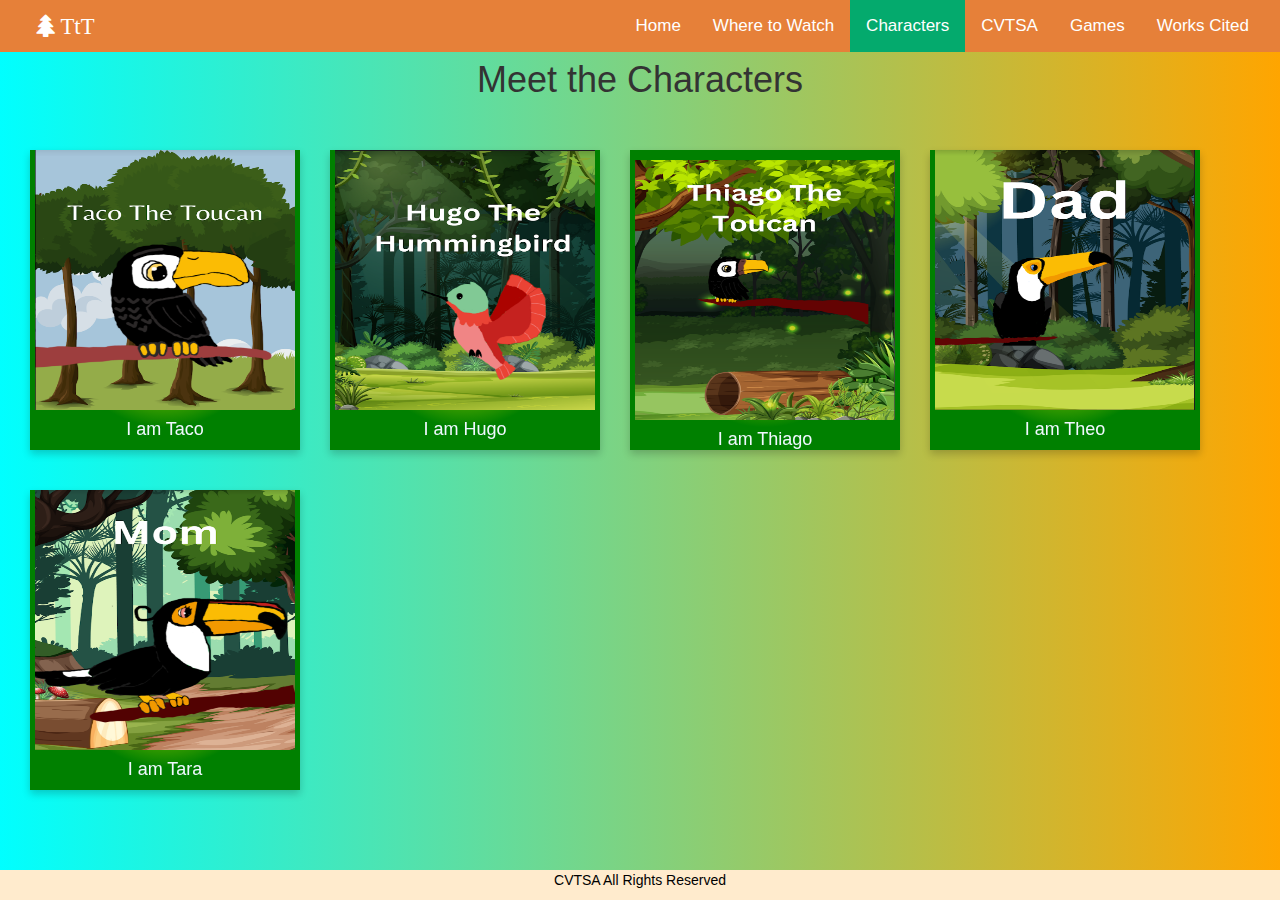
<file: About.html>
<!DOCTYPE html>
<html>

<head>
  <meta name="viewport" content="width=device-width, initial-scale=1">
  <link rel="stylesheet" href="Asset/bootstrap/css/bootstrap.min.css">
  <link rel="stylesheet" href="https://cdnjs.cloudflare.com/ajax/libs/font-awesome/4.7.0/css/font-awesome.min.css">
  <link rel="stylesheet" href="Asset/styles.css">
</head>

<body style="background-color:cyan;background-image: linear-gradient(to right, cyan , ORANGE)">
  <div class="col-lg-12 col-sm-12 col-md-12 col-xs-12  topnav">
    <div class="col-lg-12 col-sm-12 col-md-12 col-xs-12  topnav" style="position: fixed; top: 0;left:0; z-index: 3;">
      <a href="Index.html" class="logo" style="font-family:cursive"><i class="fa fa-tree fa-lg" aria-hidden="true"> TtT</i></a>
      <div class=" topnav" id="myTopnav">
        <a href="Index.html">Home</a>
        <a href="WhereToWarch.html">Where to Watch</a>
        <a href="#about" class="active">Characters</a>
        <a href="CVTSA.html">CVTSA</a>
        <a href="Games.html">Games</a>
        <a href="MagicMoments.html">Works Cited</a>
        <a href="javascript:void(0);" class="icon" onclick="myFunction()">
          <i class="fa fa-bars"></i>
        </a>
      </div>
    </div>
  </div>
 
<br>
<br>
  <h1 class="m-7 text-center">Meet the Characters</h1>
  <div class="col-lg-12">
    <div class="flip-card col-lg-4">
      <div class="flip-card-inner">
        <div class="flip-card-front">
          <img src="Asset/taco.png" alt="Avatar" style="width:260px;height: 260px;">
          <h4 style="color: aliceblue;">I am Taco</h4>
        </div>
        <div class="flip-card-back">
          <h1>Taco the Toucan</h1>
          <p style="padding: 1rem;">This is Taco. He is the main character. He’s curious, funny, brave, and playful.
             Taco is six years old and he is in school for birds. Taco lives in the Amazon rainforest with his family. Taco loves to play outside in the giant Amazon rainforest.</p>
        </div>
      </div>
    </div>
    <div class="flip-card col-lg-4">
      <div class="flip-card-inner">
        <div class="flip-card-front">
          <img src="Asset/hugo.png" alt="Avatar" style="width:260px;height: 260px;">
          <h4 style="color: aliceblue;">I am Hugo</h4>
        </div>
        <div class="flip-card-back">
          <h1>Hugo the Hummingbird</h1>
          <p style="padding: 1rem;">Taco’s best friend is a hummingbird named Hugo. He is kind, talkative, funny, and overexcited. 
            He is fast and loves flying. 
            Hugo and Taco spend most of their time after school exploring the Amazon rainforest and playing together.
</p>
        </div>
      </div>
    </div>
    <div class="flip-card col-lg-4">
      <div class="flip-card-inner">
        <div class="flip-card-front">
          <h4></h4>
          <img src="Asset/thiago.png" alt="Avatar" style="width:260px;height:260px;">
          <h4 style="color: aliceblue;">I am Thiago</h4>
        </div>
        <div class="flip-card-back">
          <h1>Thiago the Toucan</h1>
          <p style="padding: 1rem;">Taco’s little brother's name is Thiago. He’s 4 years old. He's nervous, creative, and silly. 
            Thiago still has a lot to learn, like flying and using his manners. He is in the Amazon Rainforest Preschool.</p>
        </div>
      </div>
    </div>
    <div class="flip-card col-lg-4">
      <div class="flip-card-inner">
        <div class="flip-card-front">
          <img src="Asset/dad.png" alt="Avatar" style="width:260px;height:260px;">
          <h4 style="color: aliceblue;">I am Theo</h4>
        </div>
        <div class="flip-card-back">
          <h1>Theo the Toucan</h1>
          <p style="padding: 1rem;">Theo is Taco's dad. He’s hard-working, caring, funny, smart, and kind. He is also Taco’s gym teacher.
          <p>
        </div>
      </div>
    </div>
    <div class="flip-card col-lg-4">
      <div class="flip-card-inner">
        <div class="flip-card-front">
          <img src="Asset/mom.png" alt="Avatar" style="width:260px;height:260px;">
          <h4 style="color: aliceblue;">I am Tara</h4>
        </div>
        <div class="flip-card-back">
          <h1>Tara the Toucan</h1>
          <p style="padding: 1rem;">Taco’s mom's name is Tara. She is artistic, thoughtful, kind, and smart.
            She works as an art teacher at Taco’s school. Before she was an art teacher, she was a photographer.
            </p>
        </div>
      </div>
    </div>
    <br>
    <br>
    <br>
  </div>
  <hr style="height:2px; width:80%; border-width:0; color:transparent; background-color:transparent">
  <hr style="height:2px; width:80%; border-width:0; color:transparent; background-color:transparent">


  <div style="position: fixed; left: 0; bottom: 0; width: 100%; background-color:blanchedalmond; color: black; text-align: center;">
    <p>CVTSA All Rights Reserved</p>
  </div>

  <script>
    function myFunction() {
      var x = document.getElementById("myTopnav");
      if (x.className === "topnav") {
        x.className += " responsive";
      } else {
        x.className = "topnav";
      }
    }
  </script>

</body>

</html>
</file>
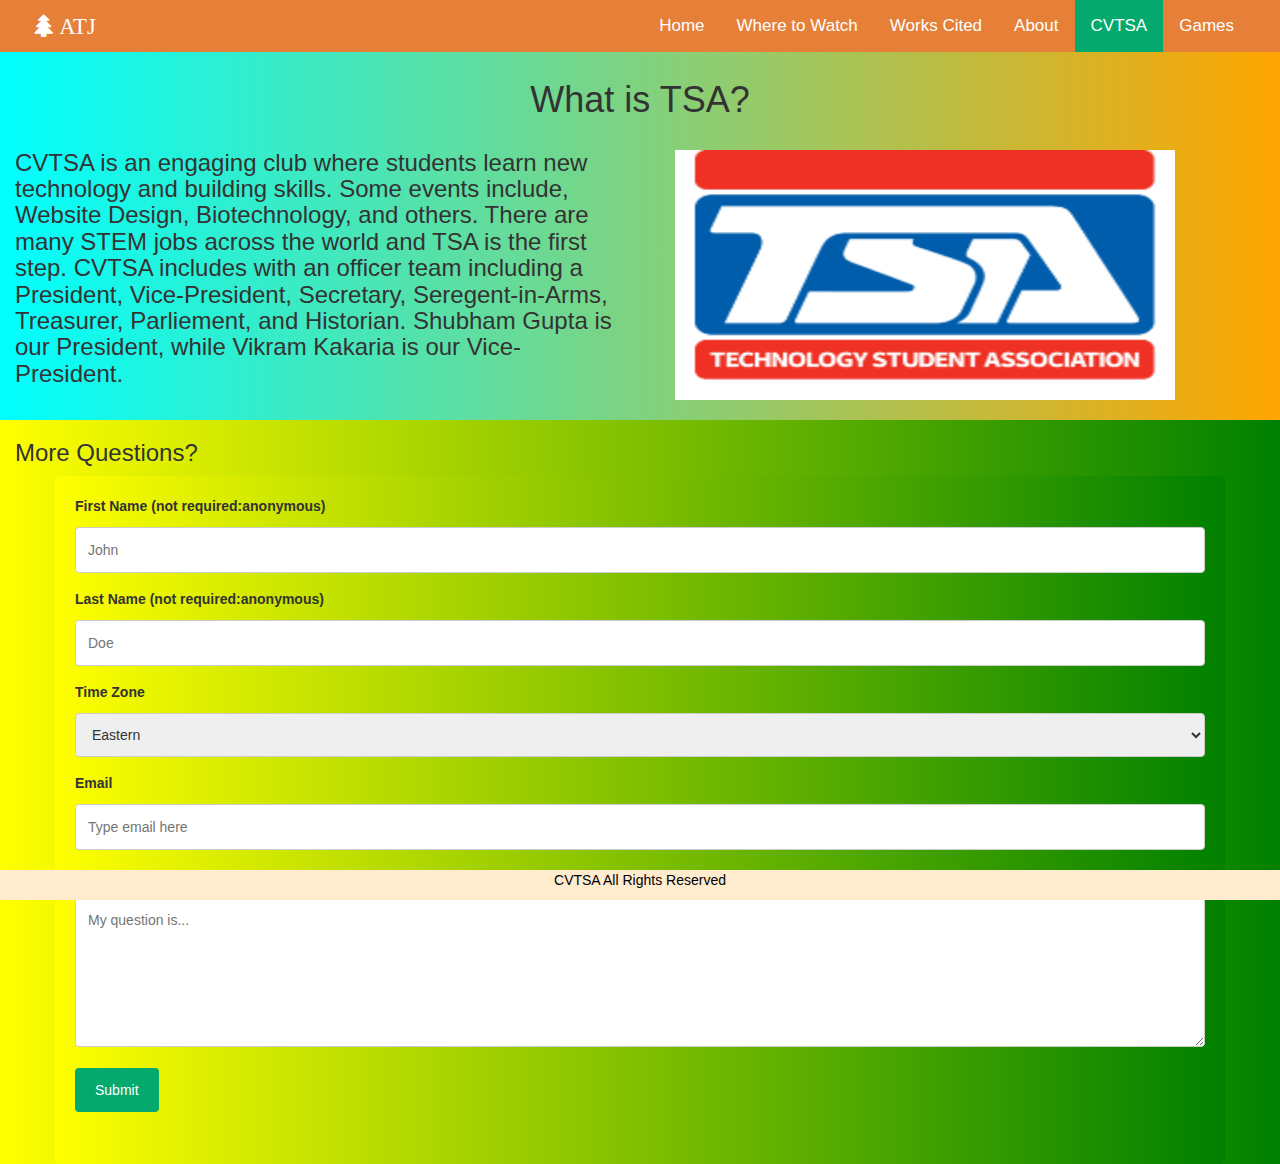
<file: CVTSA.html>
<!DOCTYPE html>
<html>

<head>
  <meta name="viewport" content="width=device-width, initial-scale=1">
  <link rel="stylesheet" href="Asset/bootstrap/css/bootstrap.min.css">
  <link rel="stylesheet" href="https://cdnjs.cloudflare.com/ajax/libs/font-awesome/4.7.0/css/font-awesome.min.css">
  <link rel="stylesheet" href="Asset/styles.css">
</head>

<body style="background-color:cyan;background-image: linear-gradient(to right, cyan , ORANGE)">
  <div class="col-lg-12 col-sm-12 col-md-12 col-xs-12  topnav" style="position: fixed; top: 0; z-index: 3;">
	  <a href="Index.html" class="logo" style="font-family:cursive">
      <i class="fa fa-tree fa-lg" aria-hidden="true"> ATJ</i></a>
     <div class="col-lg-8 col-md-8 col-sm-8 col-xs-8 topnav">
      <div class=" topnav" id="myTopnav">
        <a href="Index.html" >Home</a>
        <a href="WhereToWarch.html">Where to Watch</a>
        <a href="MagicMoments.html">Works Cited</a>
        <a href="About.html">About</a>
		<a href="#CVTSA" class="active">CVTSA</a>
	      <a href="Games.html">Games</a>
        <a href="javascript:void(0);" class="icon" onclick="myFunction()">
          <i class="fa fa-bars"></i>
        </a>
      </div>
    </div>
  </div>

<br>
<br>
<br>
<h1 class="m-7 text-center">What is TSA? </h1>

 
  

  
  <div class="col-lg-6">
	<p class="h3"> CVTSA is an engaging club where students learn new technology and building skills. Some events include, Website Design, Biotechnology, and others. There are many STEM jobs across the world and TSA is the first step. CVTSA includes with an officer team including a President, Vice-President, Secretary, Seregent-in-Arms, Treasurer, Parliement, and Historian. Shubham Gupta is our President, while Vikram Kakaria is our Vice- President.
	</p>  
    </div>
	<div class="col-lg-5" style="margin: 2rem;">
		<img src="Asset/img/tsa.png" height="250" width="500">
	</div>
</div>
<div class="col-lg-12 col-md-12 col-sm-12 col-xs-12" style="background-color:yellow;background-image: linear-gradient(to right, yellow , GREEN)">
	
<h3>More Questions?</h3>

<div class="container">
  <form style="
    padding-bottom: 32px;
">
    <label for="fname">First Name (not required:anonymous)</label>
    <input type="text" id="fname" name="firstname" placeholder="John">

    <label for="lname">Last Name (not required:anonymous)</label>
    <input type="text" id="lname" name="lastname" placeholder="Doe">

    <label for="zone">Time Zone</label>
    <select id="timezone" name="time-zone">
      <option value="eastern">Eastern</option>
      <option value="central">Central</option>
      <option value="mountain-daylight">Mountain Daylight</option>
      <option value="mountain-standard">Mountain Standard</option>
      <option vaule="pacific">Pacific</option>
      <option vaule="alaska">Alaska</option>
      <option vaule="hawaii">Hawaii-Aleutian Standard</option>
    </select>
	<label for="mail">Email</label>
    
     <input type="text" id="email" name="emailme" placeholder="Type email here">
    <label for="subject">What is your question?</label>
    <textarea id="subject" name="subject" placeholder="My question is..." style="height:150px"></textarea>

    <input type="submit" onClick="Submit()">
  </form>
</div>
	</div>
 <br>
<br>
	<br>
  <div style="position: fixed; left: 0; bottom: 0; width: 100%; background-color:blanchedalmond; color: black; text-align: center;">
    <p>CVTSA All Rights Reserved</p>
  </div>
  <script>
    function myFunction() {
      var x = document.getElementById("myTopnav");
      if (x.className === "topnav") {
        x.className += " responsive";
      } else {
        x.className = "topnav";
      }
    }
	  
	  function Submit() {
	 alert("Thank you for your submission!!!");
	  window.location.href="Index.html"
	  }
  </script>

</body>

</html>
</file>
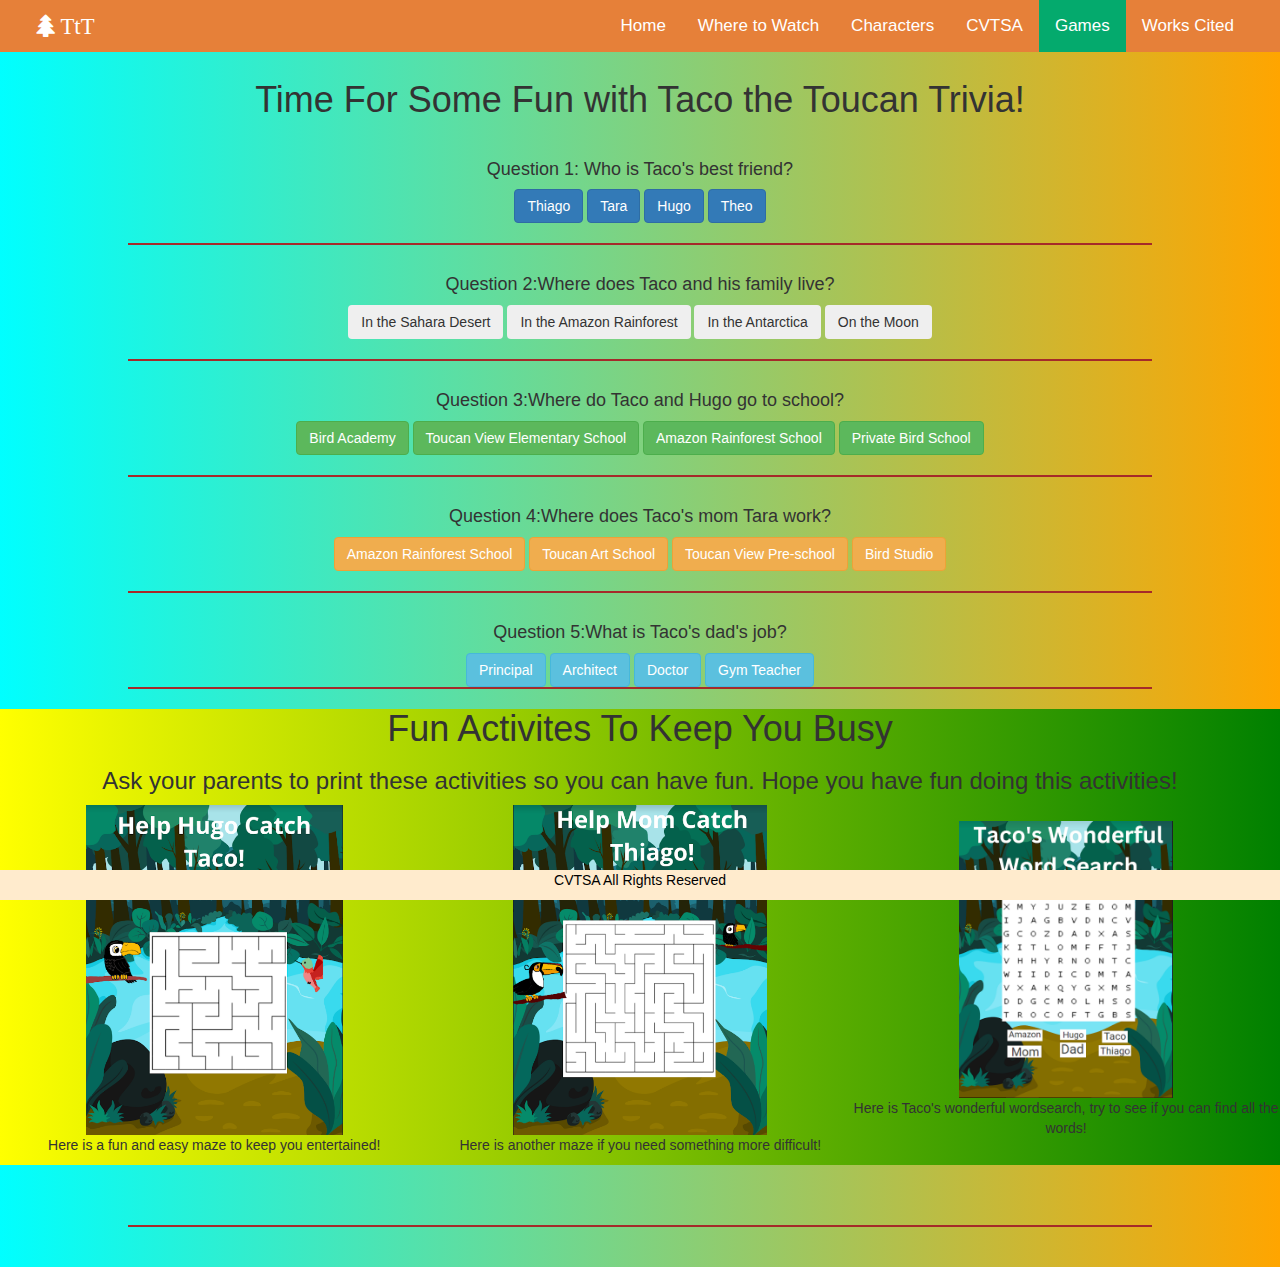
<file: Games.html>
<!DOCTYPE html>
<html>

<head>
  <meta name="viewport" content="width=device-width, initial-scale=1">
  <link rel="stylesheet" href="Asset/bootstrap/css/bootstrap.min.css">
  <link rel="stylesheet" href="https://cdnjs.cloudflare.com/ajax/libs/font-awesome/4.7.0/css/font-awesome.min.css">
  <link rel="stylesheet" href="Asset/styles.css">
</head>

<body style="background-color:cyan;background-image: linear-gradient(to right, cyan , ORANGE)">
  <div class="col-lg-12 col-sm-12 col-md-12 col-xs-12  topnav" style="position: fixed; top: 0; z-index: 3;">
    <a href="Index.html" class="logo" style="font-family:cursive"><i class="fa fa-tree fa-lg" aria-hidden="true"> TtT</i></a>
    <div class="col-lg-8 col-md-8 col-sm-8 col-xs-8 topnav">
      <div class=" topnav" id="myTopnav">
        <a href="Index.html">Home</a>
        <a href="WhereToWarch.html">Where to Watch</a>
        <a href="About.html">Characters</a>
        <a href="CVTSA.html">CVTSA</a>
        <a href="#games" class="active">Games</a>
        <a href="MagicMoments.html">Works Cited</a>
        <a href="javascript:void(0);" class="icon" onclick="myFunction()">
          <i class="fa fa-bars"></i>
        </a>
      </div>
    </div>
  </div>
  <br>
  <br>
  <br>
<div class="col-lg-12 col-md-12 col-sm-12 col-xs-12 text-center">
      <h1>Time For Some Fun with Taco the Toucan Trivia!</h1>
      <br>
    </div>

    <div class="col-lg-12 col-md-12 col-sm-12 col-xs-12">
      <h4 style="text-align:center;">Question 1: Who is Taco's best friend?</h4>
      <p id="Q1" style="text-align:center; color:red"></p>

      <p style="color:green;text-align:center;" id="Q1.2"></p>
      <div style="text-align: center;">
        <button class="btn btn-primary" type="button"
        onclick="document.getElementById('Q1').innerHTML='Incorrect, try again!'">Thiago</button>


        <button class="btn btn-primary" type="button"
          onclick="document.getElementById('Q1').innerHTML='Incorrect, try again!'">Tara</button>

        <button class="btn btn-primary" type="button"
          onclick="document.getElementById('Q1.2').innerHTML='Correct!'">Hugo</button>

        <button class="btn btn-primary" type="button"
          onclick="document.getElementById('Q1').innerHTML='Incorrect, try again!'">Theo</button>
      </div>
      <br>
    </div>

    <hr style="height:2px; width:80%; border-width:0; color:brown; background-color:brown">

    <div class="col-lg-12 col-md-12 col-sm-12 col-xs-12">
      <h4 style="text-align:center;">Question 2:Where does Taco and his family live?</h4>

      <p id="Q2" style="text-align:center; color:red"></p>

      <p style="color:green; text-align:center;" id="Q2.2"></p>
      <div style="text-align: center;">
        <button class="btn btn-secondary" type="button"
          onclick="document.getElementById('Q2').innerHTML='Incorrect, try again!'">In the Sahara Desert</button>

        <button class="btn btn-secondary" type="button"
          onclick="document.getElementById('Q2.2').innerHTML='Correct!'">In the Amazon Rainforest</button>

        <button class="btn btn-secondary" type="button"
          onclick="document.getElementById('Q2').innerHTML='Incorrect, try again!'">In the Antarctica</button>

        <button class="btn btn-secondary" type="button"
          onclick="document.getElementById('Q2').innerHTML='Incorrect, try again!'">On the Moon</button>
      </div>

      <br>
    </div>

    <hr style="height:2px; width:80%; border-width:0; color:brown; background-color:brown">

    <div class="col-lg-12 col-md-12 col-sm-12 col-xs-12">

      <h4 style="text-align:center; text-align:center;">Question 3:Where do Taco and Hugo go to school?</h4>

      <p  id="Q3" style="text-align:center; color: red;"></p>
  
      <p style="color:green; text-align:center;" id="Q3.2"></p>
      <div style="text-align: center;">
      <button class="btn btn-success" type="button"
        onclick="document.getElementById('Q3').innerHTML='Incorrect, try again!'">Bird Academy</button>
  
      <button class="btn btn-success" type="button"
        onclick="document.getElementById('Q3').innerHTML='Incorrect, the answer is Amazon Rainforest School'">Toucan View Elementary School</button>
  
      <button class="btn btn-success" type="button"
        onclick="document.getElementById('Q3.2').innerHTML='Correct!'">Amazon Rainforest School</button>
  
      <button class="btn btn-success" type="button"
        onclick="document.getElementById('Q3').innerHTML='Incorrect, the answer is Amazon Rainforest School '">Private Bird School</button>
      </div>
      <br>
    </div>

    <hr style="height:2px; width:80%; border-width:0; color:brown; background-color:brown">


    <div class="col-lg-12 col-md-12 col-sm-12 col-xs-12">
      <h4 style="text-align:center;">Question 4:Where does Taco's mom Tara work?</h4>

      <p  id="Q4" style="text-align:center;"></p>
  
      <p style="color:green; text-align:center;" id="Q4.2"></p>
      <div style="text-align: center;">
      <button class="btn btn-warning" type="button"
        onclick="document.getElementById('Q4.2').innerHTML='Correct!'">Amazon Rainforest School</button>
  
      <button class="btn btn-warning" type="button"
        onclick="document.getElementById('Q4').innerHTML='Incorrect'">Toucan Art School</button>
  
      <button class="btn btn-warning" type="button"
        onclick="document.getElementById('Q4').innerHTML='Incorrect, the answer is Amazon Rainforest School'">Toucan View Pre-school</button>
      <button class="btn btn-warning" type="button"
        onclick="document.getElementById('Q4').innerHTML='Incorrect, the answer is Amazon Rainforest School'">Bird Studio</button>
      </div>
      <br>
    </div>

    <hr style="height:2px; width:80%; border-width:0; color:brown; background-color:brown">


    <div class="col-lg-12 col-md-12 col-sm-12 col-xs-12">
      <h4 style="text-align:center;">Question 5:What is Taco's dad's job?</h4>

      <p  id="Q5" style="text-align:center;"></p>
  
      <p style="color:green; text-align:center;" id="Q5.2"></p>
      <div style="text-align: center;">
      <button class="btn btn-info" type="button"
        onclick="document.getElementById('Q5').innerHTML='Incorrect, the answer is Gym Teacher'">Principal</button>
  
      <button class="btn btn-info" type="button"
        onclick="document.getElementById('Q5').innerHTML='Incorrect, the answer is Gym Teacher'">Architect</button>
  
      <button class="btn btn-info"" type="button"
        onclick="document.getElementById('Q5').innerHTML='Incorrect, the answer is Gym Teacher'">Doctor</button>
  
      <button class="btn btn-info" type="button"
        onclick="document.getElementById('Q5.2').innerHTML='Correct!'">Gym Teacher</button>
                                                                      
      </div>
      </div>
      <br>
      <hr style="height:2px; width:80%; border-width:0; color:brown; background-color:brown">
      <div style="background-color:yellow;background-image: linear-gradient(to right, yellow , GREEN)">
      <h1 align="center">Fun Activites To Keep You Busy</h1>
      <h3 align="center">Ask your parents to print these activities so you can have fun. Hope you have fun doing this activities!</h3>
      <table>
        <tr>
          <td>
            <center><img src="Asset/easymaze.png" alt="Easy Maze" width="60%" height="40%"></center>
            <p align="center">Here is a fun and easy maze to keep you entertained!</p>
          </td>
          <td>
            <center><img src="Asset/hardmaze.png" alt="Hard Maze" width="60%" height="40%"><center>
              <p align="center">Here is another maze if you need something more difficult!</p>
          </td>
          <td>
            <center><img src="Asset/wordsearch.png" alt="Word Search" width="50%" height="40%"><center>
              <p align="center">Here is Taco's wonderful wordsearch, try to see if you can find all the words!</p>
          </td>
        </tr>
      </table>
      </div>
    
    <br>
   
    <br>
   
      <hr style="height:2px; width:80%; border-width:0; color:brown; background-color:brown">
      <br>
      <div style="position: fixed; left: 0; bottom: 0; width: 100%; background-color:blanchedalmond; color: black; text-align: center;">
    <p>CVTSA All Rights Reserved</p>
  </div>
</file>
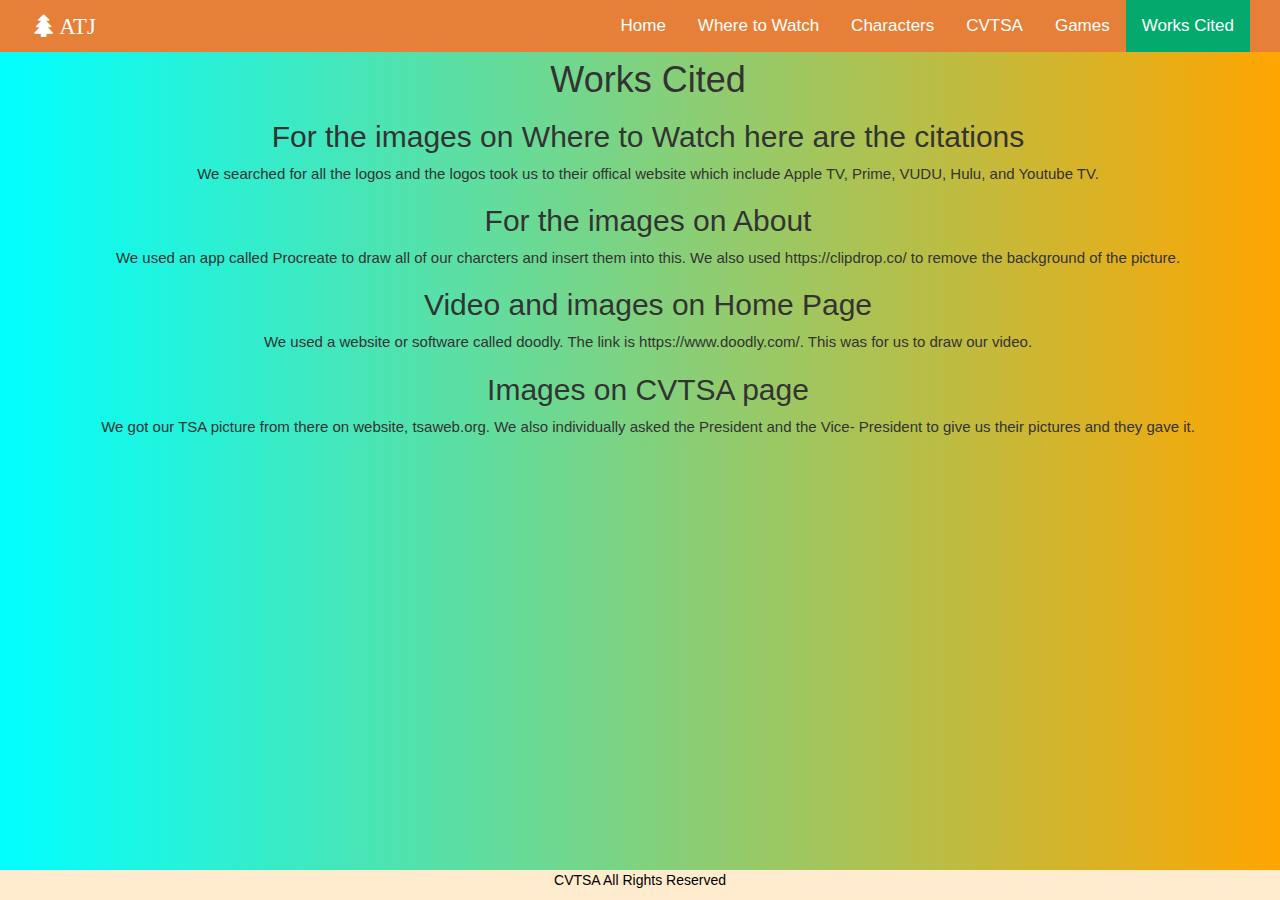
<file: MagicMoments.html>
<!DOCTYPE html>
<html>
<head>
<meta name="viewport" content="width=device-width, initial-scale=1">
<link rel="stylesheet" href="Asset/bootstrap/css/bootstrap.min.css">
<link rel="stylesheet" href="https://cdnjs.cloudflare.com/ajax/libs/font-awesome/4.7.0/css/font-awesome.min.css">
<link rel="stylesheet" href="Asset/styles.css">
</head>
<body style="background-color:cyan;background-image: linear-gradient(to right, cyan , ORANGE)">
  <div class="col-lg-12 col-sm-12 col-md-12 col-xs-12  topnav" style="position: fixed; top: 0; z-index: 3;">
    <a href="Index.html" class="logo" style="font-family:cursive"><i class="fa fa-tree fa-lg" aria-hidden="true"> ATJ</i></a>
<div class="col-lg-8 col-md-8 col-sm-8 col-xs-8 topnav"> 
<div class=" topnav" id="myTopnav">
  <a href="Index.html">Home</a>
  <a href="WhereToWarch.html">Where to Watch</a>
  <a href="About.html">Characters</a>
  <a href="CVTSA.html">CVTSA</a>
  <a href="Games.html">Games</a>
  <a href="#MM" class="active">Works Cited</a>
  <a href="javascript:void(0);" class="icon" onclick="myFunction()">
    <i class="fa fa-bars"></i>
  </a>
</div>
</div>
</div>
<br>
<br>
<div style="padding-left:16px">
  <h1 class="m-7 text-center">Works Cited</h1>
  <h2 class="m-7 text-center"> For the images on Where to Watch here are the citations</h2>
  <p style="font-size: 15px; text-align: center;"> We searched for all the logos and the logos took us to their offical website which include Apple TV, Prime, VUDU, Hulu, and Youtube TV.</p>
  <h2 class="m-7 text-center"> For the images on About</h2>
  <p style="font-size: 15px; text-align: center;"> We used an app called Procreate to draw all of our charcters and insert them into this. We also used https://clipdrop.co/ to remove the background of the picture.</p>
  <h2 class="m-7 text-center"> Video and images on Home Page </h2> 
  <p style="font-size: 15px; text-align: center;"> We used a website or software called doodly. The link is https://www.doodly.com/. This was for us to draw our video.</p>
  <h2 class="m-7 text-center text-align: center;"> Images on CVTSA page</h2>
  <p style="font-size: 15px; text-align: center;"> We got our TSA picture from there on website, tsaweb.org. We also individually asked the President and the Vice- President to give us their pictures and they gave it.
 

    
   
  <div style="position: fixed; left: 0; bottom: 0; width: 100%; background-color:blanchedalmond; color: black; text-align: center;">
    <p>CVTSA All Rights Reserved</p>
  </div>

<script>
function myFunction() {
  var x = document.getElementById("myTopnav");
  if (x.className === "topnav") {
    x.className += " responsive";
  } else {
    x.className = "topnav";
  }
}
</script>

</body>
</html>
</file>
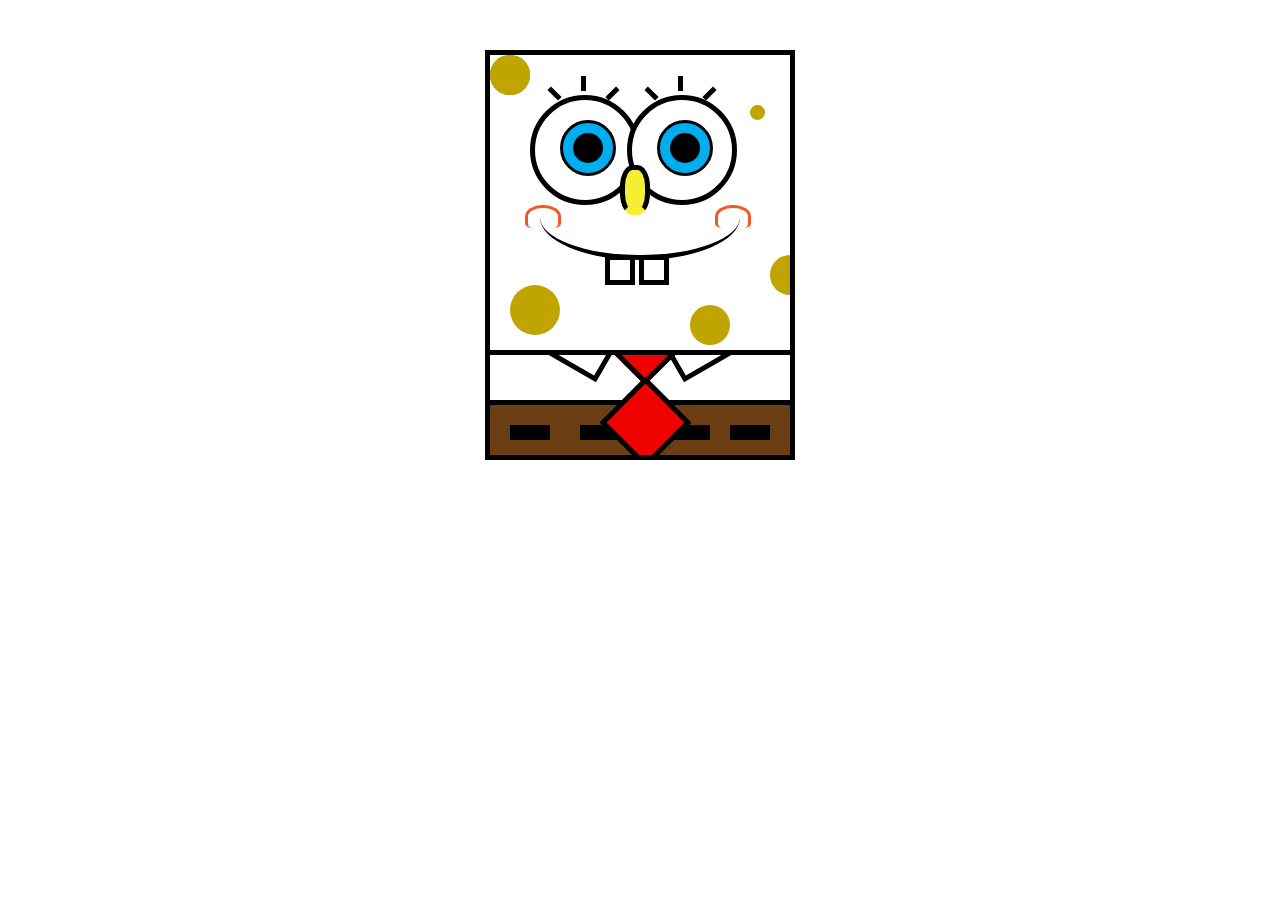
<file: SP.html>
<!DOCTYPE html>
<html lang="en">
<head>
  <meta charset="UTF-8">
  <title>SpongeBob SquarePants made with CSS - A PEN BY Carlos Arturo Esparza</title>
  <!-- http://codepen.io/falconmasters/pen/sBmcx -->
  <style>
  .body {
    --background:#F5EE31;
	
    width: 300px;
    height:400px;
    border:5px solid #000;
    position: relative;
    margin:50px auto;
    overflow:hidden;
  }

  /*----- ----- ----- OJOS ----- ----- -----*/
  .ojos {
    position: absolute;
    left:40px;
    top:40px;
    width:210px;
    z-index:10;
  }

  .ojo {
    background:#fff;
    position: relative;
    border:5px solid #000;
    width:100px;
    height:100px;
    margin-right:-17px;
    border-radius:50%;
    display: inline-block;
  }

  .ojo_externo {
    width: 50px;
    height:50px;
    border-radius:50%;
    position:absolute;
    top:20px;
    left:25px;
    background:#00AEEF;
    border:3px solid #000;
  }

  .ojo_interno {
    width:30px;
    height:30px;
    background:#000;
    border-radius:50%;
    position:relative;
    top:10px;
    left:10px;
  }

  .pestanas {
    position:relative;
    bottom:28px;
    left:12px;
  }

  .pestana {
    width:15px;
    height:5px;
    background:#000;
    transform:rotate(90deg);
    -moz-transform: rotate(90deg);
    -webkit-transform: rotate(90deg);
    -o-transform: rotate(90deg);
    -ms-transform: rotate(90deg);
    margin-right:10px;
    display:inline-block;
  }

  .pestana.primera {
    position:relative;
    top:10px;
    transform: rotate(45deg);
    -moz-transform: rotate(45deg);
    -webkit-transform: rotate(45deg);
    -o-transform: rotate(45deg);
    -ms-transform: rotate(45deg);
  }

  .pestana.tercera {
    position:relative;
    top:10px;
    transform: rotate(-45deg);
    -moz-transform: rotate(-45deg);
    -webkit-transform: rotate(-45deg);
    -o-transform: rotate(-45deg);
    -ms-transform: rotate(-45deg);
  }
  /*----- ----- ----- NARIZ ----- ----- -----*/
  .nariz {
    width:20px;
    height:40px;
    background:#F5EE31;
    position: absolute;
    top:110px;
    left:130px;
    border:5px solid #000;
    border-bottom:5px solid transparent;
    border-radius:42.5%;
    z-index:10;
  }

  /*----- ----- ----- BOCA ----- ----- -----*/
  .boca {
    width:200px;
    height:80px;
    background:transparent;
    position:absolute;
    top:120px;
    left:50px;
    border-radius:50%;
    border-bottom:5px solid #000;
    z-index:10;
  }
  .dientes {
    position:relative;
    top:80px;
    left:65px;

  }
  .diente {
    width:20px;
    height:20px;
    background:#fff;
    border:5px solid #000;
    display: inline-block;
  }

  .mejilla {
    width:30px;
    height:20px;
    background:transparent;
    position:absolute;
    top:30px;
    border:3px solid #F1592A;
    border-bottom:5px transparent;
    border-radius:50% 50% 20% 20%;
  }

  .mejilla.primera {
    left:-15px;
  }

  .mejilla.segunda {
    left:175px;
  }
  /*----- ----- ----- CAMISA ----- ----- -----*/
  .camisa {
    width:100%;
    height:50px;
    background:#fff;
    position: absolute;
    bottom:50px;
    border-top:5px solid #000;
    z-index:10;
    overflow:hidden;
  }

  .cuello {
    width:50px;
    height:30px;
    position: absolute;
    background:#fff;
    top:-25px;
    border:5px solid #000;
    -moz-transform: rotate(30deg);
    -webkit-transform: rotate(30deg);
    -o-transform: rotate(30deg);
    -ms-transform: rotate(30deg);
    transform: rotate(30deg);
  }

  .cuello.primero {
    left:60px;
  }

  .cuello.segundo {
    left:180px;
    -moz-transform: rotate(-30deg);
    -webkit-transform: rotate(-30deg);
    -o-transform: rotate(-30deg);
    -ms-transform: rotate(-30deg);
    transform: rotate(-30deg);
  }

  .corbata {
  }

  .cuello_corbata {
    width:40px;
    height:40px;
    background:#F00200;
    border:5px solid #000;
    position:absolute;
    left:130px;
    bottom:30px;
    z-index:50;
    -moz-transform: rotate(45deg);
    -webkit-transform: rotate(45deg);
    -o-transform: rotate(45deg);
    -ms-transform: rotate(45deg);
    transform: rotate(45deg);
  }

  .cola_corbata {
    width:55px;
    height:55px;
    background:#F00200;
    border:5px solid #000;
    position:absolute;
    left:123px;
    bottom:0px;
    z-index:50;
    -moz-transform: rotate(45deg);
    -webkit-transform: rotate(45deg);
    -o-transform: rotate(45deg);
    -ms-transform: rotate(45deg);
    transform: rotate(45deg);
  }

  /*----- ----- ----- PANTALONES ----- ----- -----*/
  .pantalones {
    width:100%;
    height:50px;
    background:#6A3D13;
    position: absolute;
    bottom:0%;
    border-top:5px solid #000; 
    z-index:10;
  }

  .cinturon {
    width:40px;
    height:15px;
    position:absolute;
    top:20px;
    background:#000;
  }

  .cinturon.primero {
    left:20px;
  }

  .cinturon.segundo {
    left:90px;
  }

  .cinturon.tercero {
    right:80px;
  }

  .cinturon.cuarto {
    right:20px;
  }

  /*----- ----- ----- POROS ----- ----- -----*/
  .poro {
    background:#C0A402;
    height:40px;
    width:40px;
    position:absolute;
    border-radius:50%;
    z-index:1;
  }

  .poro.primero {
    top:230px;
    left:20px;
    height:50px;
    width:50px;
  }

  .poro.segundo {
    top:200px;
    left:280px;
  }

  .poro.tercero {
    top:50px;
    left:260px;
    height:15px;
    width:15px;
  }

  .poro.cuarto {
    top:300px;
    height:30px;
    width:30px;
    left:50px;
  }

  .poro.quinto {
    top:250px;
    left:200px;
  }

  .poro.sexto {
    top:;
    left:;
  }

  .poro.septimo {
    top:;
    left:;
  }

  .poro.octavo {
    top:;
    left:;
  }

  .copy {
    text-align:center;
  }

  a {
    display:inline-block;
    background:#00abf0;
    color:#fff;
    padding:10px;
    border-radius:5px;
    text-decoration:none;
  }

  a:hover {
    text-decoration:underline;
  }
  </style>
</head>
<body>
  <div class="body">
      <div class="ojos">
        <div class="ojo">
          <div class="pestanas">
            <div class="pestana primera"></div>
            <div class="pestana segunda"></div>
            <div class="pestana tercera"></div>
          </div>
          <div class="ojo_externo">
            <div class="ojo_interno"></div>
          </div>
        </div>
        
        <div class="ojo">
          <div class="pestanas">
            <div class="pestana primera"></div>
            <div class="pestana segunda"></div>
            <div class="pestana tercera"></div>
          </div>
          <div class="ojo_externo">
            <div class="ojo_interno"></div>
          </div>
        </div>
      </div>
      <div class="nariz"></div>
      <div class="boca">
        <div class="mejilla primera"></div>
        <div class="dientes">
          <div class="diente"></div>
          <div class="diente"></div>
        </div>
        <div class="mejilla segunda"></div>
      </div>
      <div class="poro primero"></div>
      <div class="poro segundo"></div>
      <div class="poro tercero"></div>
      <div class="poro cuarto"></div>
      <div class="poro quinto"></div>
      <div class="poro sexto"></div>
      <div class="poro septimo"></div>
      <div class="poro octavo"></div>
      <div class="camisa">
        <div class="cuello primero"></div>
        <div class="corbata">
          <div class="cuello_corbata"></div>
        </div>
        <div class="cuello segundo"></div>
      </div>
        <div class="cola_corbata"></div>
      <div class="pantalones">
        <div class="cinturon primero"></div>
        <div class="cinturon segundo"></div>
        <div class="cinturon tercero"></div>
        <div class="cinturon cuarto"></div>
      </div>
    </div>
   
</body>
</html>
</file>
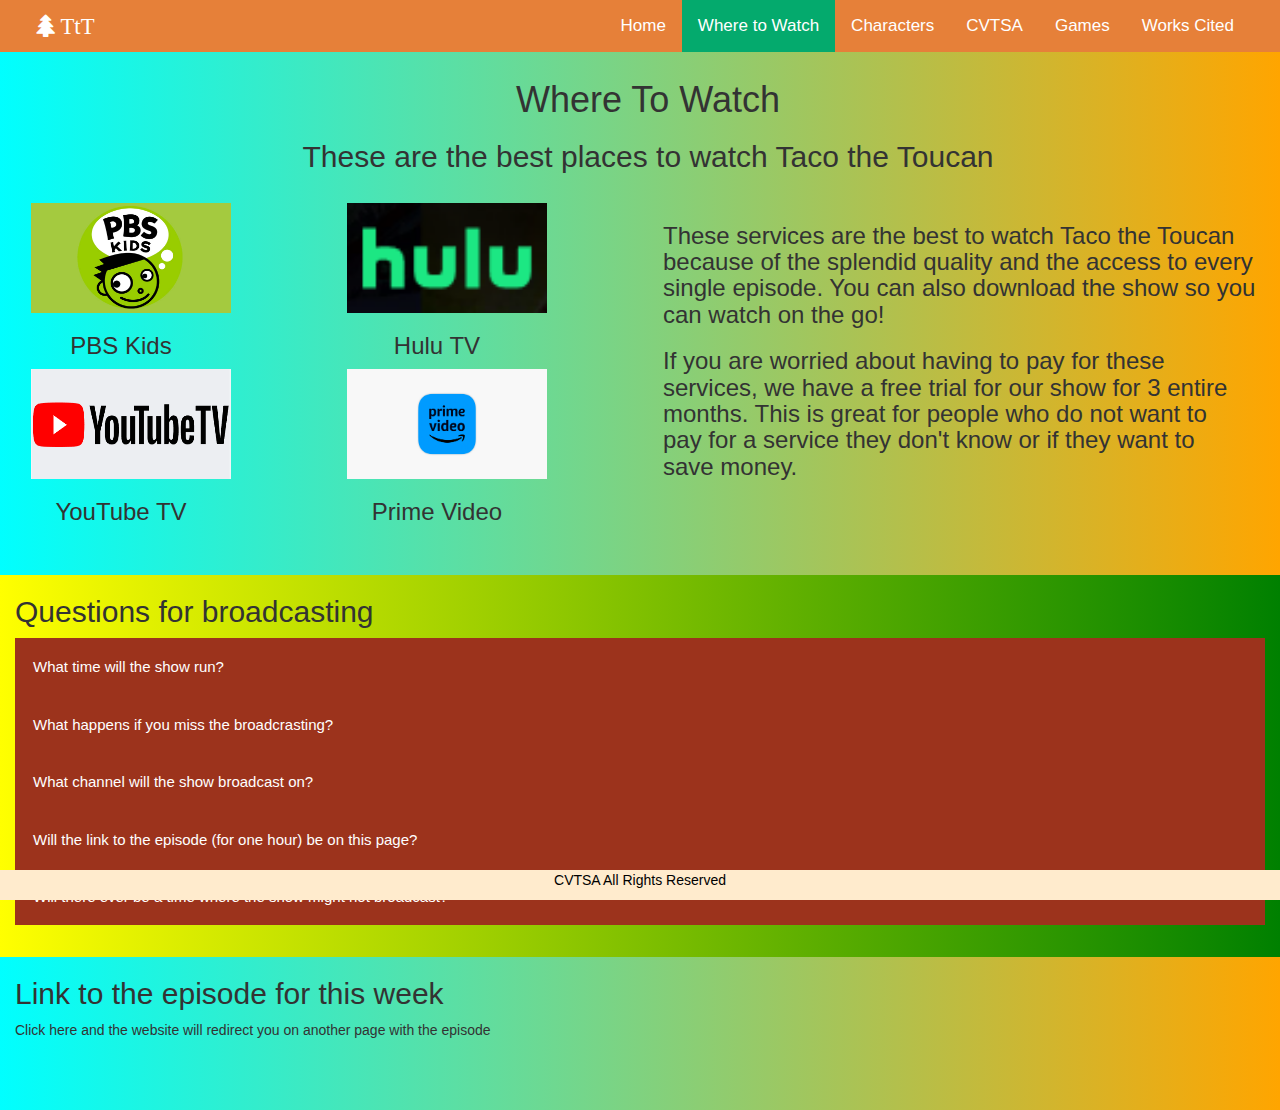
<file: WhereToWarch.html>
<!DOCTYPE html>
<html>
<head>
<meta name="viewport" content="width=device-width, initial-scale=1">
<link rel="stylesheet" href="Asset/bootstrap/css/bootstrap.min.css">
<link rel="stylesheet" href="https://cdnjs.cloudflare.com/ajax/libs/font-awesome/4.7.0/css/font-awesome.min.css">
<link rel="stylesheet" href="Asset/styles.css">
</head>
<div class="col-lg-12 col-sm-12 col-md-12 col-xs-12  topnav" style="position: fixed; top: 0; z-index: 3;">
  <a href="Index.html" class="logo" style="font-family:cursive"><i class="fa fa-tree fa-lg" aria-hidden="true"> TtT</i></a>
<div class="col-lg-8 col-md-8 col-sm-8 col-xs-8 topnav">
<div class=" topnav" id="myTopnav">
  <a href="Index.html">Home</a>
  <a href="#news" class="active">Where to Watch</a>
  <a href="About.html">Characters</a>
  <a href="CVTSA.html">CVTSA</a>
  <a href="Games.html">Games</a>
  <a href="MagicMoments.html">Works Cited</a>
  <a href="javascript:void(0);" class="icon" onclick="myFunction()">
    <i class="fa fa-bars"></i>
  </a>
</div>
</div>
</div>
<br>
<br>
<br>
<body style="background-color:cyan;background-image: linear-gradient(to right, cyan , ORANGE)">
<div style="padding-left:16px">
  <h1 class="m-7 text-center">Where To Watch</h1>

   <div>
   <h2 class="text-center">These are the best places to watch Taco the Toucan</h2>
   <br>

   <div class="col-lg-3">
   <div class="card" style="width: 18rem;">
    <img src="Asset/img/kids.jpg" height= "110" width="200">
    <div class="card-body">
      <p class="h3 text-center">PBS Kids</p>
    </div>
  </div>
<div class="card" style="width: 18rem;">
    <img src="Asset/img/youtube.png" height= "110"  width="200">
    <div class="card-body">
      <p class="h3 text-center">YouTube TV</p>
                               <br>
                               <br>
    </div>
  </div>
   </div>
  <div class="col-lg-3">
  <div class="card" style="width: 18rem;">
    <img src="Asset/img/hulu.png" height= "110"  width="200">
    <div class="card-body">
      <p class="h3 text-center">Hulu TV</p>
    </div>
  </div>
<div class="card" style="width: 18rem;">
    <img src="Asset/img/prime.png" height= "110"  width="200">
    <div class="card-body">
      <p class="h3 text-center">Prime Video</p>
    </div>
    </div>
    </div>
    </div>
<div class="col-lg-6">
  <h3>
   These services are the best to watch Taco the Toucan because of the splendid quality and the access to every single episode.
    You can also download the show so you can watch on the go!</h3>
    <div style="padding-right:20px">
    <h3> If you are worried about having to pay for these services, we have a free trial for our show for 3 entire months. This is great for people who do not want to pay for a service they don't know or if they want to save money. </h3>
  </div>
</div>

</div>
</div>                                 
<div class="col-lg-12 col-sm-12 col-md-12 col-xs-12" style="background-color:yellow;background-image:linear-gradient(to right, yellow, GREEN);padding-bottom: 32px;padding-left: 15px;"> <h2>Questions for broadcasting</h2>

<button class="accordion">What time will the show run?</button>
<div class="panel">
  <p>Weekly at 6 PM Eastern, 5 PM Central, 4 PM Mountain Daylight, 3 PM Mountain Standard, 2 PM Pacific, 1 PM Alaska, and 12 PM Hawaii-Aleutian on Wednesdays.  </p>
</div>

<button class="accordion">What happens if you miss the broadcrasting?</button>
<div class="panel">
  <p>If you miss the time on Wednesdays we have another broadcrast at 9 PM Eastern on Fridays. We will also post the episode for one hour randomly in a week for people who missed out.</p>
</div>

<button class="accordion">What channel will the show broadcast on?</button>
<div class="panel">
  <p>The show broadcasts on PBS Kids on Wednesdays.</p>
</div>
<button class="accordion">Will the link to the episode (for one hour) be on this page?</button>
<div class="panel">
  <p>Yes, the link to the episode will show below this questions section.</p>
</div>
<button class="accordion">Will there ever be a time where the show might not broadcast?</button>
<div class="panel">
<p>Yes, maybe an error occured withing broadcating or our episode. Somebody in the cast may be sick or be in a dilema, so we won't broadcast.</p>
</div>        
</div>
<div class="col-lg-12 col-sm-12 col-md-12 col-xs-12" style="background-color:cyan;background-image:linear-gradient(to right, cyan, ORANGE); padding-left: 15px;"> <h2>Link to the episode for this week</h2>  
  <p>Click here and the website will redirect you on another page with the episode</p>                           
<br><br><br>

  <div style="position: fixed; left: 0; bottom: 0; width: 100%; background-color:blanchedalmond; color: black; text-align: center;">
    <p>CVTSA All Rights Reserved</p>
  </div>
<script>
function myFunction() {
  var x = document.getElementById("myTopnav");
  if (x.className === "topnav") {
    x.className += " responsive";
  } else {
    x.className = "topnav";
  }
}
</script>
 <script>                         
var acc = document.getElementsByClassName("accordion");
var i;

for (i = 0; i < acc.length; i++) {
  acc[i].addEventListener("click", function() {
    this.classList.toggle("active");
    var panel = this.nextElementSibling;
    if (panel.style.display === "block") {
      panel.style.display = "none";
    } else {
      panel.style.display = "block";
    }
  });
}
                          
</script>
                          

</body>
</html>
</file>
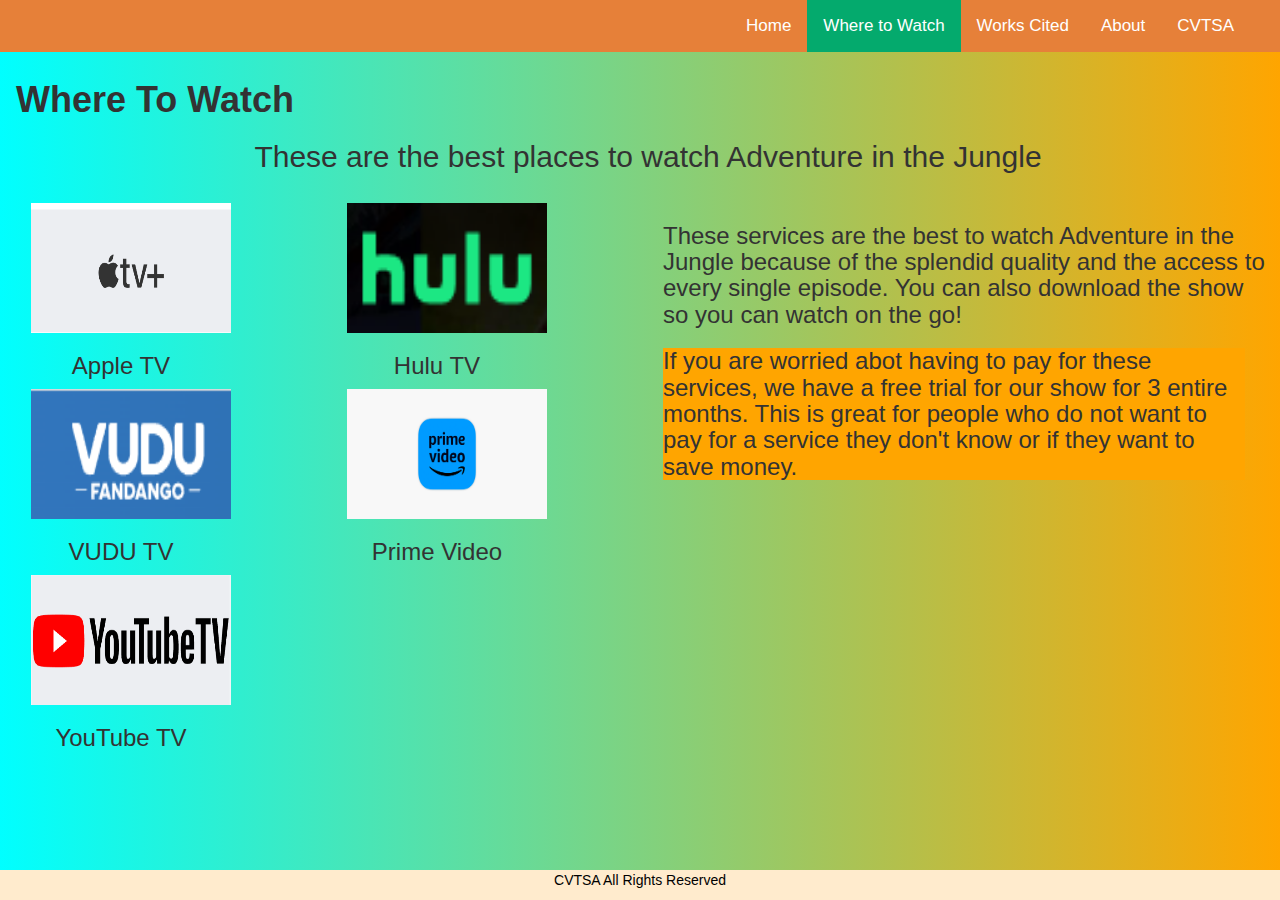
<file: WhereToWatch.html>
<!DOCTYPE html>
<html>
<head>
<meta name="viewport" content="width=device-width, initial-scale=1">
<link rel="stylesheet" href="Asset/bootstrap/css/bootstrap.min.css">
<link rel="stylesheet" href="Asset/styles.css">
</head>
<div class="col-lg-12 col-sm-12 col-md-12 col-xs-12  topnav" style="position: fixed; top: 0; z-index: 3;">
<div class="col-lg-8 col-md-8 col-sm-8 col-xs-8 topnav">
<div class=" topnav" id="myTopnav">
  <a href="Index.html">Home</a>
  <a href="#news" class="active">Where to Watch</a>
  <a href="MagicMoments.html">Works Cited</a>
  <a href="About.html">About</a>
  <a href="CVTSA.html">CVTSA</a>
  <a href="javascript:void(0);" class="icon" onclick="myFunction()">
    <i class="fa fa-bars"></i>
  </a>
</div>
</div>
</div>
<br>
<br>
<br>
<body style="background-color:cyan;background-image: linear-gradient(to right, cyan , ORANGE)">
<div style="padding-left:16px">
  <h1><strong>Where To Watch</strong></h1>

   <div>
   <h2 class="text-center">These are the best places to watch Adventure in the Jungle</h2>
   <br>

   <div class="col-lg-3">
   <div class="card" style="width: 18rem;">
    <img src="Asset/img/appleTv.png" height= 130" width="200">
    <div class="card-body">
      <p class="h3 text-center">Apple TV</p>
    </div>
  </div>

  <div class="card" style="width: 18rem;">
    <img src="Asset/img/vudu.png" height="130"  width="200">
    <div class="card-body">
      <p class="h3 text-center">VUDU TV</p>
    </div>
  </div>

  <div class="card" style="width: 18rem;">
    <img src="Asset/img/youtube.png" height= "130"  width="200">
    <div class="card-body">
      <p class="h3 text-center">YouTube TV</p>
    </div>
  </div>
   </div>
  <div class="col-lg-3">
  <div class="card" style="width: 18rem;">
    <img src="Asset/img/hulu.png" height= "130"  width="200">
    <div class="card-body">
      <p class="h3 text-center">Hulu TV</p>
    </div>
  </div>

  <div class="card" style="width: 18rem;">
    <img src="Asset/img/prime.png" height= "130"  width="200">
    <div class="card-body">
      <p class="h3 text-center">Prime Video</p>
    </div>
  </div>
</div>
<div class="col-lg-6">
  <h3>
   These services are the best to watch Adventure in the Jungle because of the splendid quality and the access to every single episode.
    You can also download the show so you can watch on the go!</h3>
    <div style="padding-right:20px">
    <h3 style="background-color:orange; border: 1rem;"> If you are worried abot having to pay for these services, we have a free trial for our show for 3 entire months. This is great for people who do not want to pay for a service they don't know or if they want to save money. </h3>
  </div>
</div>

</div>
<br><br><br>

  <div style="position: fixed; left: 0; bottom: 0; width: 100%; background-color:blanchedalmond; color: black; text-align: center;">
    <p>CVTSA All Rights Reserved</p>
  </div>
<script>
function myFunction() {
  var x = document.getElementById("myTopnav");
  if (x.className === "topnav") {
    x.className += " responsive";
  } else {
    x.className = "topnav";
  }
}
</script>

</body>
</html>
</file>
<file: Asset/styles.css>
body {
  margin: 0;
  font-family: Arial, Helvetica, sans-serif;
}

.topnav {
  overflow: hidden;
  --background-color: #3CF097;
  background-color: #E68039;
  float: right;
}

.topnav a {
  float: left;
  display: block;
  color: #fff;
  text-align: center;
  padding: 14px 16px;
  text-decoration: none;
  font-size: 17px;
}

.topnav a:hover {
  background-color: #ddd;
  color: black;
}

.topnav a.active {
  background-color: #04AA6D;
  color: white;
}

.topnav .icon {
  display: none;
}

.logo{
  width: 100px;
}

.flip-card {
  background-color: transparent;
  width: 300px;
  height: 300px;
  perspective: 1000px;
  margin-top: 4rem;
}

.flip-card-inner {
  position: relative;
  width: 100%;
  height: 100%;
  text-align: center;
  transition: transform 0.6s;
  transform-style: preserve-3d;
  box-shadow: 0 4px 8px 0 rgba(0,0,0,0.2);
}

.flip-card:hover .flip-card-inner {
  transform: rotateY(180deg);
}

.flip-card-front, .flip-card-back {
  position: absolute;
  width: 100%;
  height: 100%;
  -webkit-backface-visibility: hidden;
  backface-visibility: hidden;
}

.flip-card-front {
  background-color: #fff;
  background-image: radial-gradient(red 5%, yellow 15%, green 60%);
  color: black;
}

.flip-card-back {
  background-color: #AEAD0D;
  color: white;
  transform: rotateY(180deg);
}
.magicmom {
  margin: 2rem;
}

.iframe-container{
  position: relative;
  width: 100%;
  padding-bottom: 56.25%; 
  height: 0;
}
.iframe-container iframe{
  position: absolute;
  top:0;
  left: 0;
  width: 100%;
  height: 100%;
}
.checked {
  color: orange;
}
.accordion {
  background-color: #9C331C;
  color: #FFFFFF;
  cursor: pointer;
  padding: 18px;
  width: 100%;
  border: none;
  text-align: left;
  outline: none;
  font-size: 15px;
  transition: 0.4s;
}



.panel {
  padding: 0 18px;
  display: none;
  background-color: #68ACCA;
  overflow: hidden;
}
input[type=text], select, textarea {
  width: 100%;
  padding: 12px;
  border: 1px solid #ccc;
  border-radius: 4px;
  box-sizing: border-box;
  margin-top: 6px;
  margin-bottom: 16px;
  resize: vertical;
}

input[type=submit] {
  background-color: #04AA6D;
  color: white;
  padding: 12px 20px;
  border: none;
  border-radius: 4px;
  cursor: pointer;
}

input[type=submit]:hover {
  background-color: #45a049;
}

.container {
  border-radius: 5px;
  background-color:yellow;background-image: linear-gradient(to right, yellow , green)
  ;
  padding: 20px;
}
@media screen and (max-width: 600px) {
  .topnav a:not(:first-child) {display: none;}
  .topnav a.icon {
    float: right;
    display: block;
  }
}
* {box-sizing: border-box}
body {font-family: Verdana, sans-serif; margin:0}
.mySlides {display: none}
img {vertical-align: middle;}

/* Slideshow container */
.slideshow-container {
  max-width: 1000px;
  position: relative;
  margin: auto;
}

/* Next & previous buttons */
.prev, .next {
  cursor: pointer;
  position: absolute;
  top: 50%;
  width: auto;
  padding: 16px;
  margin-top: -22px;
  color: white;
  font-weight: bold;
  font-size: 18px;
  transition: 0.6s ease;
  border-radius: 0 3px 3px 0;
  user-select: none;
}

/* Position the "next button" to the right */
.next {
  right: 0;
  border-radius: 3px 0 0 3px;
}
/* On smaller screens, decrease text size */
@media only screen and (max-width: 300px) {
  .prev, .next,.text {font-size: 11px}
}
@media screen and (max-width: 600px) {
  .topnav.responsive {position: relative;}
  .topnav.responsive .icon {
    position: absolute;
    right: 0;
    top: 0;
  }
  .topnav.responsive a {
    float: none;
    display: block;
    text-align: left;
  }
}
</file>
